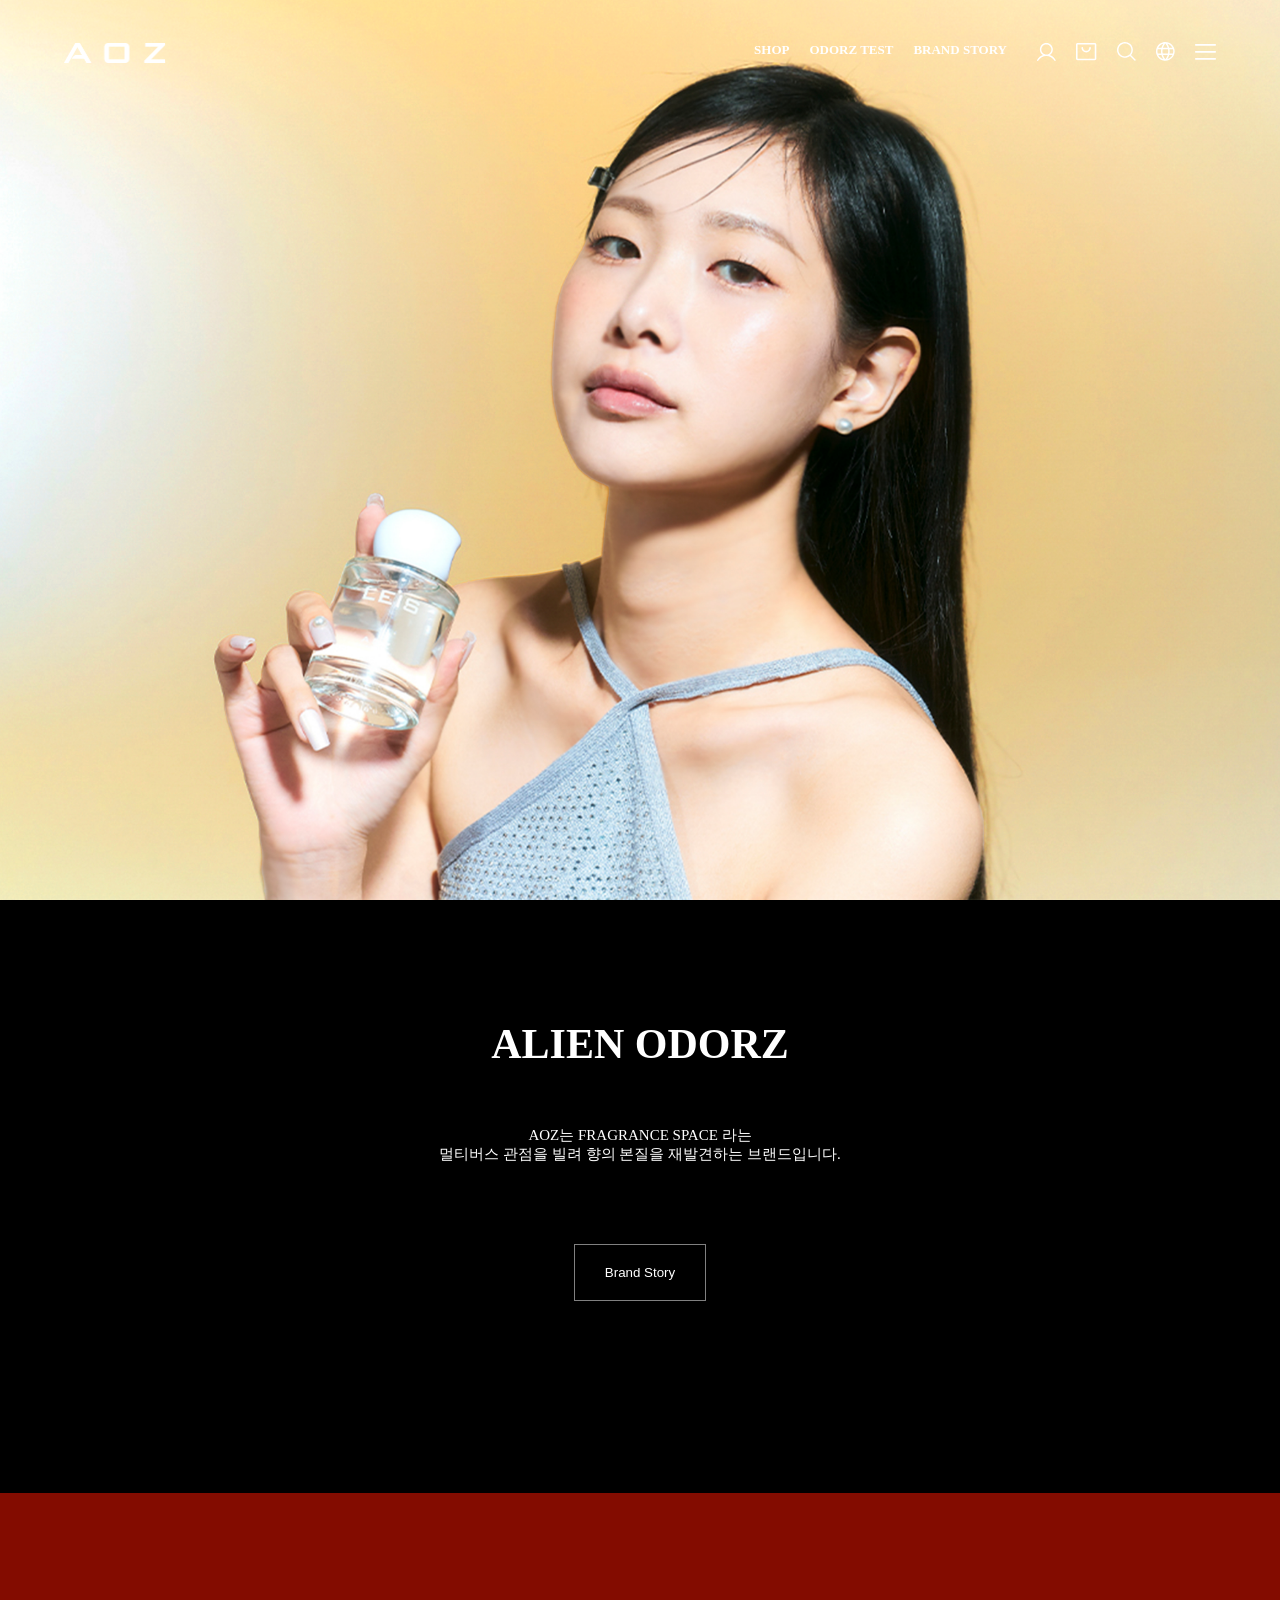
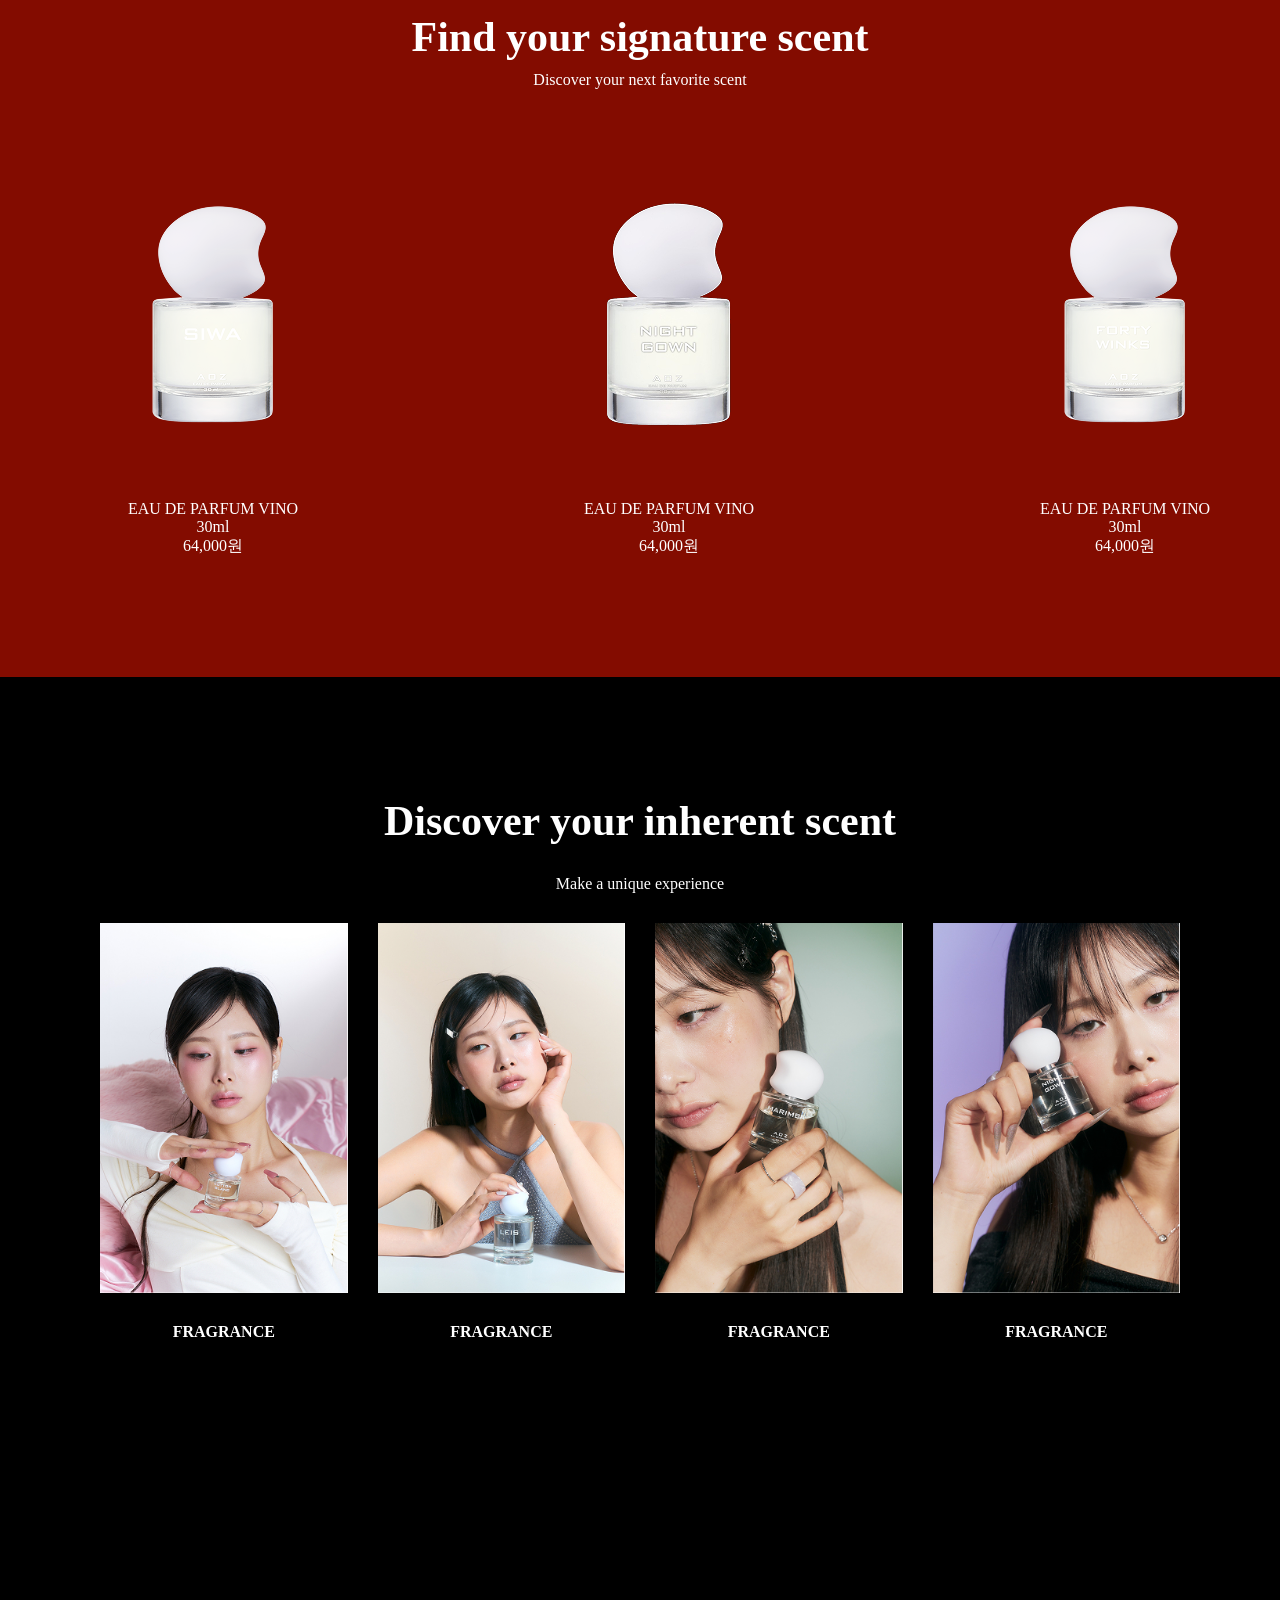
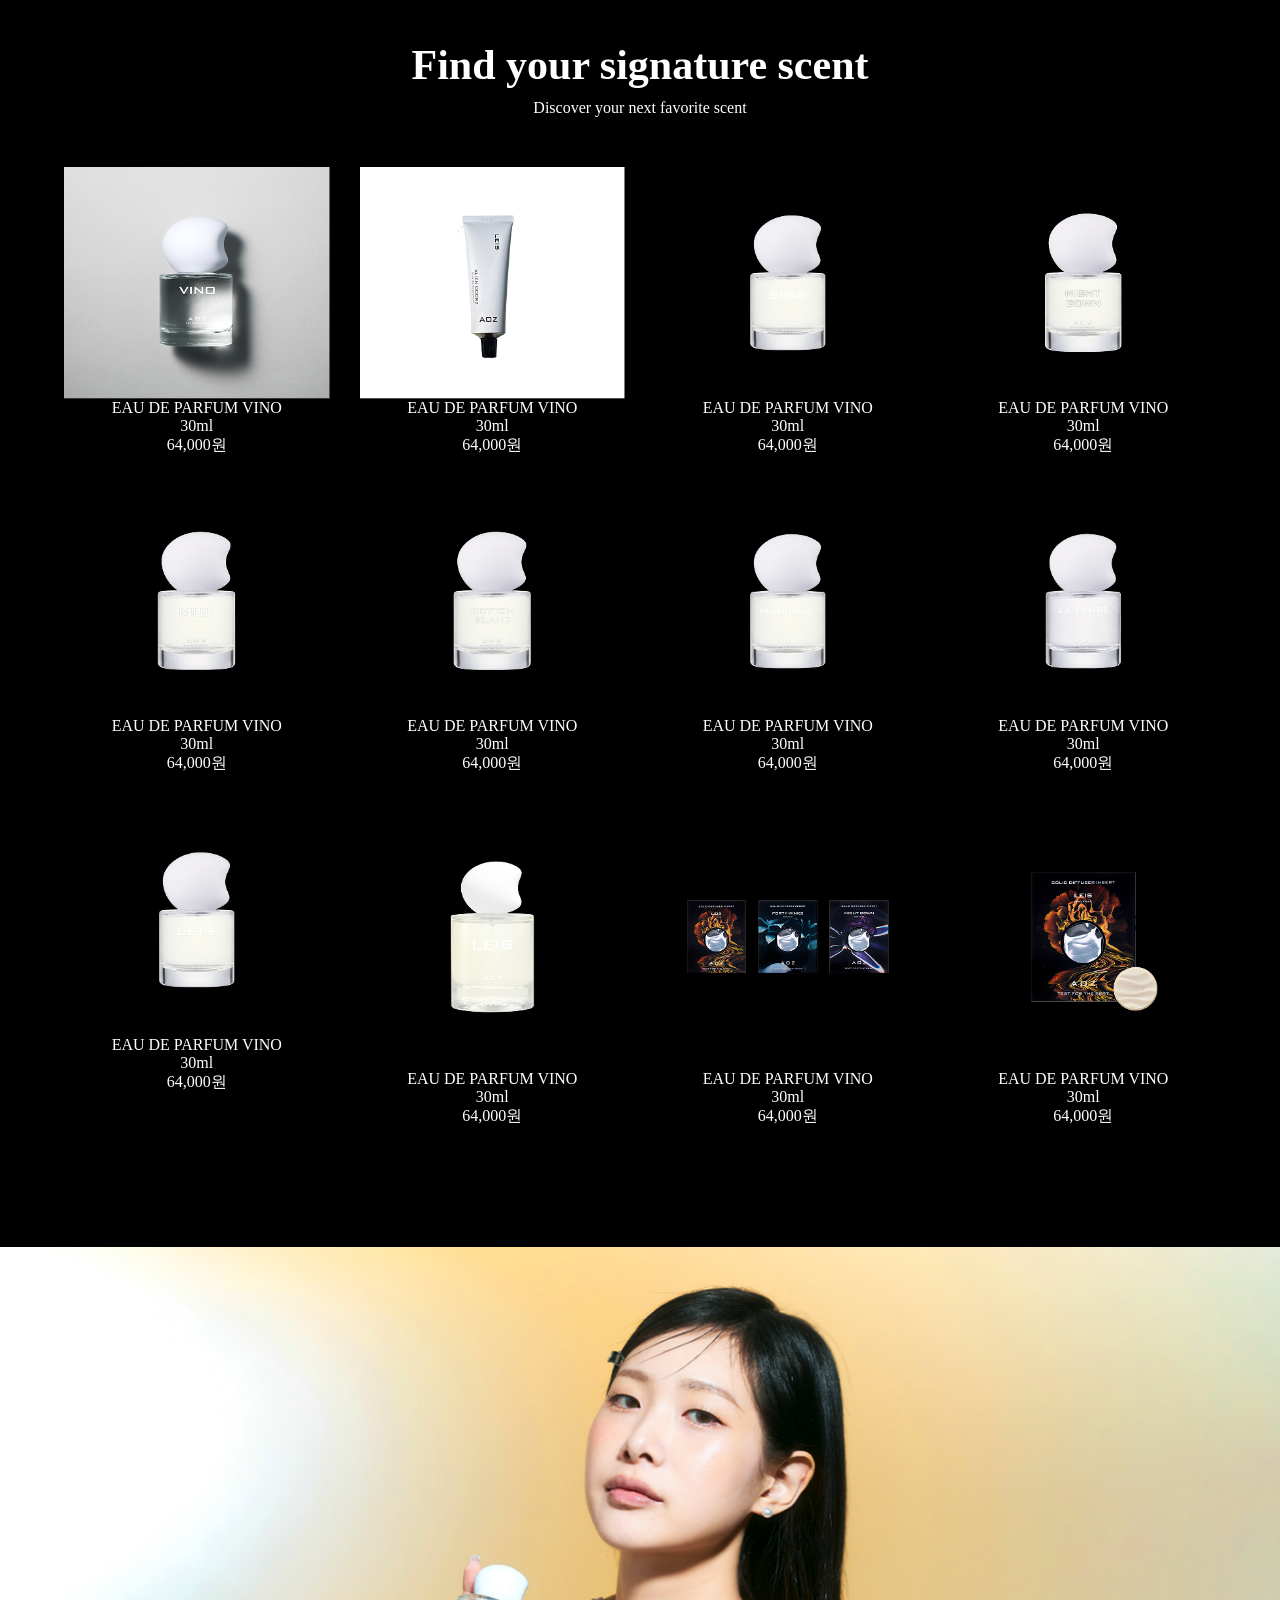
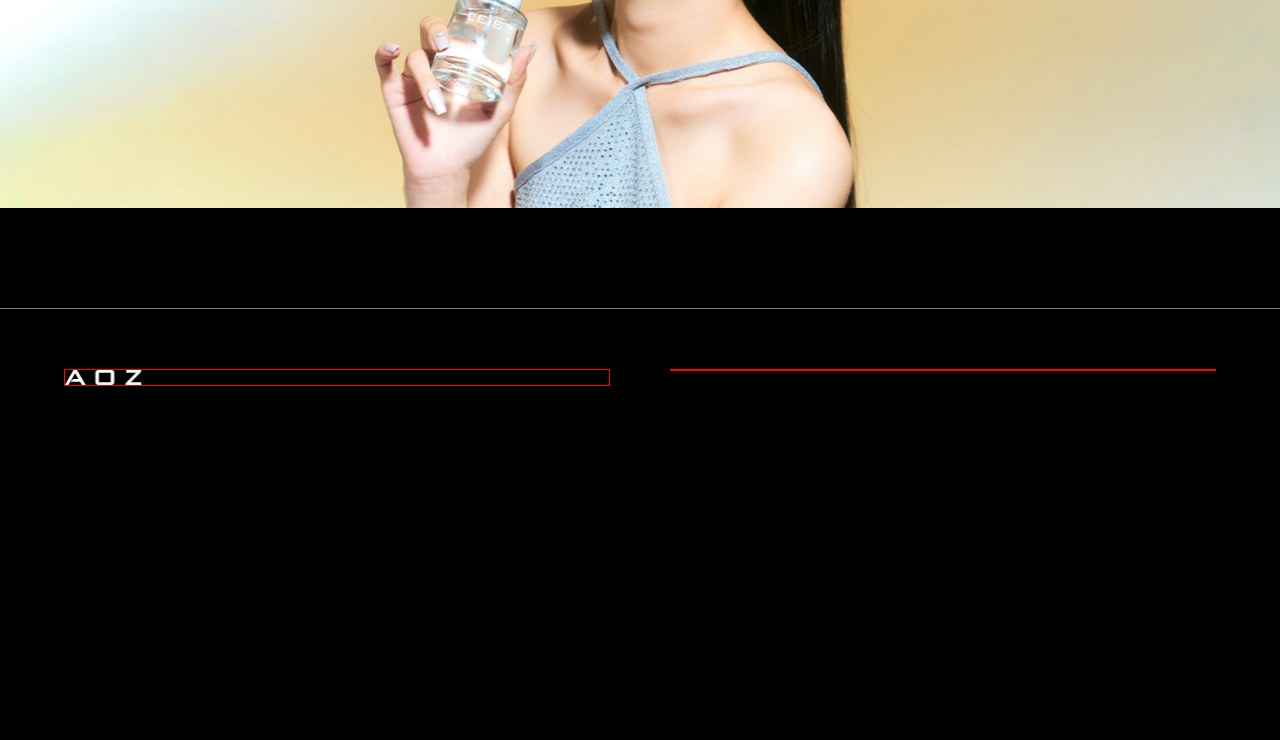
<file: index.html>
<!DOCTYPE html>
<html lang="ko">
<head>
    <meta charset="UTF-8">
    <meta name="viewport" content="width=device-width, initial-scale=1.0">
    <title>AOZ 에이오지-Clone_coding</title>
    <!-- 1. 기본 스타일 초기화 -->
    <link rel="stylesheet" href="./css/01_normal.css">
    <!-- 2. 애니메이션 모음 -->
    <link rel="stylesheet" href="./css/02_animation.css">
    <!-- 3. 메인 스타일 및 디자인 -->
    <link rel="stylesheet" href="./css/03_style.css">
</head>
<body>
    <!-- 상단바 -->
    <header>
        <div class="top-bar">

            <!-- 1. 로고 -->
            <h1 class="logo">
                <a href="#"><img src="./image/logo.svg" alt="AOZ"></a>
            </h1>

            <!-- 2. 우측 전체 메뉴 영역 -->
            <div class="right-menu">

                <!-- 2-1. 메인 글자 메뉴 -->
                <nav class="text-menu">
                    <ul class="text-ul">
                        <!-- nav-item -->
                        <li class="text-item"><a href="#" target="_blank">SHOP</a></li>
                        <li class="text-item"><a href="#" target="_blank">ODORZ TEST</a></li>
                        <li class="text-item"><a href="#" target="_blank">BRAND STORY</a></li>
                    </ul>
                </nav>

                <!-- 2-2. 우측 아이콘 메뉴 -->
                <div class="icon-menu">
                    <ul class="icon-ul">
                        <li class="icon-item"><a href="#" target="_blank" title="마이페이지">
                            <img src="./image/header/01_Sign_In.svg" alt="마이페이지">
                        </a></li>
                        <li class="icon-item"><a href="#" target="_blank" title="장바구니">
                            <img src="./image/header/02_Cart.svg" alt="장바구니">
                        </a></li>
                        <li class="icon-item"><a href="#" target="_blank" title="검색">
                            <img src="./image/header/03_Search.svg" alt="검색">
                        </a></li>

                        <!-- 언어 설정 (2차 메뉴 포함) -->
                        <li class="icon-item icon-lang"><a href="#" title="언어설정">
                            <img src="./image/header/04_Language.svg" alt="언어설정"></a>
                            <div class="lang-dropdown">한국어</div>
                        </li>
                        <li class="icon-item"><a href="#" target="_blank" title="전체메뉴">
                            <img src="./image/header/05_menu.svg" alt="전체메뉴">
                        </a></li>
                    </ul>
                </div>
            </div>
        </div>
    </header>

    <!-- 메인컨텐츠 -->
    <main>
        <!-- 1. 이미지배너 -->
        <section class="section section01">
            <img src="./image/section01_06.jpg" alt="이미지 배너">
        </section>
        <!-- 2. 브랜드소개 -->
        <section class="section section02">
            <div class="sec02-item">
                <div class="sec02-item-text01">
                    <strong>ALIEN ODORZ</strong>
                </div>
                <div class="sec02-item-text02">
                    AOZ는 FRAGRANCE SPACE 라는<br>
                    멀티버스 관점을 빌려 향의 본질을 재발견하는 브랜드입니다.
                </div>
                <button class="sec02-item-button">
                    Brand Story
                </button>
            </div>
        </section>
        <!-- 3. 롤링상품 -->
        <section class="section section03">
            <div class="sec03-item">
                <div class="sec03-strong">
                    <strong>Find your signature scent</strong>
                </div>
                <div class="sec03-p">
                    <p>Discover your next favorite scent</p>
                </div>
            </div>
            <div class="product">
                <div class="sec03-card product01">
                    <img src="./image/section03/sec03_01.png" alt="">
                    <div class="sec03-text01">EAU DE PARFUM VINO</div>
                    <div class="sec03-text02">30ml</div>
                    <div class="sec03-text03">64,000원</div>
                    </div>
                <div class="sec03-card product02">
                    <img src="./image/section03/sec03_02.png" alt="">
                    <div class="sec03-text01">EAU DE PARFUM VINO</div>
                    <div class="sec03-text02">30ml</div>
                    <div class="sec03-text03">64,000원</div>
                </div>
                <div class="sec03-card product03">
                    <img src="./image/section03/sec03_03.png" alt="">
                    <div class="sec03-text01">EAU DE PARFUM VINO</div>
                    <div class="sec03-text02">30ml</div>
                    <div class="sec03-text03">64,000원</div>
                </div>
                <div class="sec03-card product04">
                    <img src="./image/section03/sec03_04.png" alt="">
                    <div class="sec03-text01">EAU DE PARFUM VINO</div>
                    <div class="sec03-text02">30ml</div>
                    <div class="sec03-text03">64,000원</div>                    
                </div>
                <div class="sec03-card product05">
                    <img src="./image/section03/sec03_04.png" alt="">
                    <div class="sec03-text01">EAU DE PARFUM VINO</div>
                    <div class="sec03-text02">30ml</div>
                    <div class="sec03-text03">64,000원</div>                       
                </div>
                <div class="sec03-card product06">
                    <img src="./image/section03/sec03_04.png" alt="">
                    <div class="sec03-text01">EAU DE PARFUM VINO</div>
                    <div class="sec03-text02">30ml</div>
                    <div class="sec03-text03">64,000원</div>                    
                </div>
                <div class="sec03-card product07">
                    <img src="./image/section03/sec03_04.png" alt="">
                    <div class="sec03-text01">EAU DE PARFUM VINO</div>
                    <div class="sec03-text02">30ml</div>
                    <div class="sec03-text03">64,000원</div>                    
                </div>
                <div class="sec03-card product08">
                    <img src="./image/section03/sec03_04.png" alt="">
                    <div class="sec03-text01">EAU DE PARFUM VINO</div>
                    <div class="sec03-text02">30ml</div>
                    <div class="sec03-text03">64,000원</div>                    
                </div>
                <div class="sec03-card product09">
                    <img src="./image/section03/sec03_04.png" alt="">
                    <div class="sec03-text01">EAU DE PARFUM VINO</div>
                    <div class="sec03-text02">30ml</div>
                    <div class="sec03-text03">64,000원</div>                    
                </div>
                <div class="sec03-card product010">
                    <img src="./image/section03/sec03_04.png" alt="">
                    <div class="sec03-text01">EAU DE PARFUM VINO</div>
                    <div class="sec03-text02">30ml</div>
                    <div class="sec03-text03">64,000원</div>                    
                </div>
            </div>
        </section>
        <!-- 4. 그리드배너 -->
        <section class="section section04">
            <div class="sec04-strong">
                <strong>Discover your inherent scent</strong>
                <p>Make a unique experience</p>
                <div class="grid-banner">
                    <div class="product01">
                        <div class="sec04-01">
                            <img src="./image/section04/sec04_01.jpg" alt="">
                        </div>
                        <p>FRAGRANCE</p>
                    </div>
                    <div class="product02">
                        <div class="sec04-02">
                            <img src="./image/section04/sec04_02.jpg" alt="">
                        </div>
                        <p>FRAGRANCE</p>                       
                    </div>
                    <div class="product03">
                        <div class="sec04-03">
                            <img src="./image/section04/sec04_03.jpg" alt="">
                        </div>
                        <p>FRAGRANCE</p>                     
                    </div>
                    <div class="product04">
                        <div class="sec04-04">
                            <img src="./image/section04/sec04_04.jpg" alt="">
                        </div>
                        <p>FRAGRANCE</p>              
                    </div>
                </div>
            </div>
        </section>
        <!-- 5. 일반상품 -->
        <section class="section section05">
            <div class="sec05-item">
                <strong>Find your signature scent</strong>
                <p>Discover your next favorite scent</p>
            </div>
            <div class="General-product">
                <div class="sec05-product product01">
                    <img src="./image/section05/sec05_01.png" alt="">
                    <div class="sec05-text01">EAU DE PARFUM VINO</div>
                    <div class="sec05-text02">30ml</div>
                    <div class="sec05-text03">64,000원</div>
                </div>
                <div class="sec05-product product02">
                    <img src="./image/section05/sec05_02.png" alt="">
                    <div class="sec05-text01">EAU DE PARFUM VINO</div>
                    <div class="sec05-text02">30ml</div>
                    <div class="sec05-text03">64,000원</div>
                </div>
                <div class="sec05-product product03">
                    <img src="./image/section05/sec05_03.png" alt="">
                    <!-- <img src="./image/section05/AI_sec05_03.jpeg" alt=""> -->
                    <div class="sec05-text01">EAU DE PARFUM VINO</div>
                    <div class="sec05-text02">30ml</div>
                    <div class="sec05-text03">64,000원</div>
                </div>
                <div class="sec05-product product04">
                    <img src="./image/section05/sec05_04.png" alt="">
                    <div class="sec05-text01">EAU DE PARFUM VINO</div>
                    <div class="sec05-text02">30ml</div>
                    <div class="sec05-text03">64,000원</div>
                </div>
                <div class="sec05-product product05">
                    <img src="./image/section05/sec05_05.png" alt="">
                    <div class="sec05-text01">EAU DE PARFUM VINO</div>
                    <div class="sec05-text02">30ml</div>
                    <div class="sec05-text03">64,000원</div>
                </div>
                <div class="sec05-product product06">
                    <img src="./image/section05/sec05_06.png" alt="">
                    <div class="sec05-text01">EAU DE PARFUM VINO</div>
                    <div class="sec05-text02">30ml</div>
                    <div class="sec05-text03">64,000원</div>
                </div>
                <div class="sec05-product product07">
                    <img src="./image/section05/sec05_07.png" alt="">
                    <div class="sec05-text01">EAU DE PARFUM VINO</div>
                    <div class="sec05-text02">30ml</div>
                    <div class="sec05-text03">64,000원</div>
                </div>
                <div class="sec05-product product08">
                    <img src="./image/section05/sec05_08.png" alt="">
                    <div class="sec05-text01">EAU DE PARFUM VINO</div>
                    <div class="sec05-text02">30ml</div>
                    <div class="sec05-text03">64,000원</div>
                </div>
                <div class="sec05-product product09">
                    <img src="./image/section05/sec05_09.png" alt="">
                    <div class="sec05-text01">EAU DE PARFUM VINO</div>
                    <div class="sec05-text02">30ml</div>
                    <div class="sec05-text03">64,000원</div>
                </div>
                <div class="sec05-product product010">
                    <img src="./image/section05/sec05_010.png" alt="">
                    <div class="sec05-text01">EAU DE PARFUM VINO</div>
                    <div class="sec05-text02">30ml</div>
                    <div class="sec05-text03">64,000원</div>
                </div>
                <div class="sec05-product product011">
                    <img src="./image/section05/sec05_011.png" alt="">
                    <div class="sec05-text01">EAU DE PARFUM VINO</div>
                    <div class="sec05-text02">30ml</div>
                    <div class="sec05-text03">64,000원</div>
                </div>
                <div class="sec05-product product012">
                    <img src="./image/section05/sec05_012.png" alt="">
                    <div class="sec05-text01">EAU DE PARFUM VINO</div>
                    <div class="sec05-text02">30ml</div>
                    <div class="sec05-text03">64,000원</div>
                </div>
            </div>                        
        </section>
        <!-- 6. 이미지배너 -->
        <section class="section section06">
            <img src="./image/section01_06.jpg" alt="이미지 배너">
        </section>
    </main>

    <!-- 하단바 -->
    <footer>
        <div class="footer-menu">
            <div class="footer-left">
                <div class="footer-logo">
                    <a href="#">
                        <img src="./image/logo.svg" alt="">
                    </a>
                </div>
            </div>
            <div class="footer-right"></div>
        </div>
    </footer>
</body>
</html>
</file>
<file: css/01_normal.css>
/* AOZ 프로젝트 기본 스타일 */
body {background-color: #000;}
strong {font-size: 42px;}

/* 브라우저 기본값 초기화 */
body {margin: 0; padding: 0;}
ul, ul>li {margin: 0; padding: 0; list-style: none;}
p {margin: 0;}
h1,h2,h3,h4,h5,h6 {
    font-weight: normal;
    font-size: inherit;
    margin: 0;
}
a {
    color: inherit;
    text-decoration: none;
    /* background-color: #555; */
    display: block;
}
button {
    background-color: transparent;
    padding: auto;
    border: none; outline: none;
}
img {
    /* background-color: red; */
    display: block;
}
</file>
<file: css/02_animation.css>
/* 1. 상단바 */
@keyframes bgChange { /* 애니메이션 */
    from { 
        background-color: transparent; /* 처음엔 투명 */
        padding: 42px 64px; /* 기본 패딩 유지 */
    } 
    to {
        background-color: #000000; /* 나중엔 검정 */
        padding: 14px 64px; /* 스크롤 내리면 상•하 패딩 14px로 줄어듦 */
        /* transition: 0.3s; */
    } 
}
</file>
<file: css/03_style.css>
/* 상단바 */
.top-bar {
    padding: 42px 64px;
    display: flex; justify-content: space-between;
    align-items: center;
    position: fixed; /* 상단바 고정 */
    left: 0;
    top: 0;
    width: 100%;
    z-index: 100; /* 상단바가 다른 레이어 요소들을 가리지 못하게 맨 앞으로 끌어올림 */
    box-sizing: border-box;

    animation: bgChange linear forwards; /* bgChange 애니메이션을 실행해라 */
    animation-timeline: scroll(); /* 시간 대신 '스크롤'에 맞춰서 움직여라! */
    animation-range: 200px 100px; /* 스크롤을 200px에서 100px 내리는 동안 옷을 갈아입어라 */
}
/* 1. 로고 */
/* .logo img {
    display: flex;
} */

/* 2. 우측 전체 메뉴 영역 */
.right-menu {
    display: flex; gap: 30px;
}

/* 2-1. 메인 글자 메뉴 */
.text-menu {
    color: #fff;
    display: flex;
    align-items: center;
}
.text-ul {
    display: flex; gap: 20px;
}
.text-item {
    font-size: 13px; font-weight: 900; 
}
.text-item a {
    position: relative;
    display: inline-block;
    padding-bottom: 5px;
}
.text-item a::after {
    content: '';
    position: absolute;
    left: 0; /* 왼쪽 끝에서 시작 */
    bottom: 0; /* 글자 맨 아래에 붙음 */
    width: 0; /* 처음에는 가로 길이가 0 (안 보임) */
    height: 2px;
    background-color: #fff;
    transition: 0.3s ;
}
.text-item a:hover::after {
    width: 100%; /* 마우스를 올리면 가로 길이가 100%로 늘어남 */
}

/* 2-2. 우측 아이콘 메뉴 */
/* .icon-menu {
    display: flex;
} */
.icon-ul {
    color: #fff;
    display: flex; gap: 20px;
    align-items: center;
}
/* 언어 설정 (2차 메뉴 포함 */
.icon-lang {
    position: relative;
}
.icon-lang:hover .lang-dropdown {
    display: block;
}
.lang-dropdown {
    border: 1px solid gray;
    background-color: #000;
    color: gray;
    position: absolute;
    white-space: nowrap;
    left: 50%;
    transform: translateX(-50%);
    padding: 15px 10px;
    margin-top: 10px;
    display: none;
    font-size: 13px;
}

/* 메인컨텐츠 */
main {
    /* height: 6620px; */
}
.section {
    /* border: 1px solid rgba(0, 0, 255, 0.8); */
}
.section01 {
    /* object-fit: contain; */
    width: 100%;
    height: 100vh; /* 브라우저 화면 전체 높이 */
    overflow: hidden; /* 삐져나온 이미지 숨김 */
}
.section01 >img {
    width: 100%;
    height: 100%; /* 부모 높이 100vh에 맞춤 */
    object-fit: cover;
    object-position: center; /* 정중앙 기준 크롭 */
}
.section02 {
    color: #fff;
    padding: 120px 100px;
}
.sec02-item {
    padding-bottom: 72px;
    display: flex; 
    flex-direction: column; 
    align-items: center; 
    gap: 50px;
}
.sec02-item-text01 {
    display: flex;
    justify-content: center;
}
.sec02-item-text02 {
    display: flex;
    justify-content: center;
    text-align: center;
    margin-bottom: 30px;
    margin-top: 8px;
    font-size: 15px; 
}
.sec02-item-button {
    border: 1px solid #ffffff80;
    color: #fff;
    padding: 20px 30px;
}
.section03 {
    background-color: rgb(131, 12, 0);
    color: #fff;
    text-align: center;
    padding: 120px 0px;
}
.sec03-item {
    display: flex;
    flex-direction: column;
    gap: 10px;
    padding: 0px 0px 40px;
}
.product {
    display: flex;
    gap: 30px;
    overflow-x: auto; /* 가로 스크롤 허용 */
    scroll-behavior: smooth;
    scroll-snap-type: x mandatory; /* 스냅 자석 활성화 */
}
.sec03-card {
    scroll-snap-align: start; /* 왼쪽 기준 자석 정렬 */
}
.section04 {
    padding: 120px 100px 180px; /* 상 120px, (좌•)우 100px, 하 180px */
}
.sec04-strong {
    color: #fff;
    text-align: center;
    /* max-width: 1400px; */ /* 큰 화면에서 과도하게 퍼지는 것 방지 */
    /* margin: 0 auto; */ /* 중앙 정렬 */
}
.sec04-strong p {
    margin: 30px 0;
}
.grid-banner {
    display: grid;
    grid-template-columns: repeat(4, 1fr);
    gap: 30px;
}
.grid-banner img {
    width: 100%; height: auto;
    object-fit: cover;
}
.grid-banner p {
    font-weight: 600;
}
.section05 {
    color: #fff;
    text-align: center;
    padding: 0 64px;
}
.sec05-item {
    padding: 90px 0 40px 0; /* 상 90px, 우 0, 하 40px, 좌 0 */
}
.sec05-item p {
    margin: 10px 0;
}
.General-product {
    display: grid;
    grid-template-columns: repeat(4, 1fr);
    padding-bottom: 120px;
    gap: 30px;
}
.sec05-product {
    display: flex;
    flex-direction: column;
    align-items: center;
}
.sec05-product img {
    width: 100%;
    height: auto;
}
.section06 {
    object-fit: contain;
}
.section06 >img {
    width: 100%;
    object-fit: cover;
}


footer {
    height: 431px;
    margin: 100px 0 0;
    border-top: 1px solid gray;
}
.footer-menu {
    padding: 60px 64px;
    color: #fff;
    display: flex;
    justify-content: space-between;
    gap: 60px;
}
.footer-left {
    border: 1px solid red;
    width: 100%; height: 100%;
}
.footer-logo img {
    height: 15px;
    background-color: #000;
}
.footer-right {
    border: 1px solid red;
    width: 100%; height: 100%;
}
</file>
